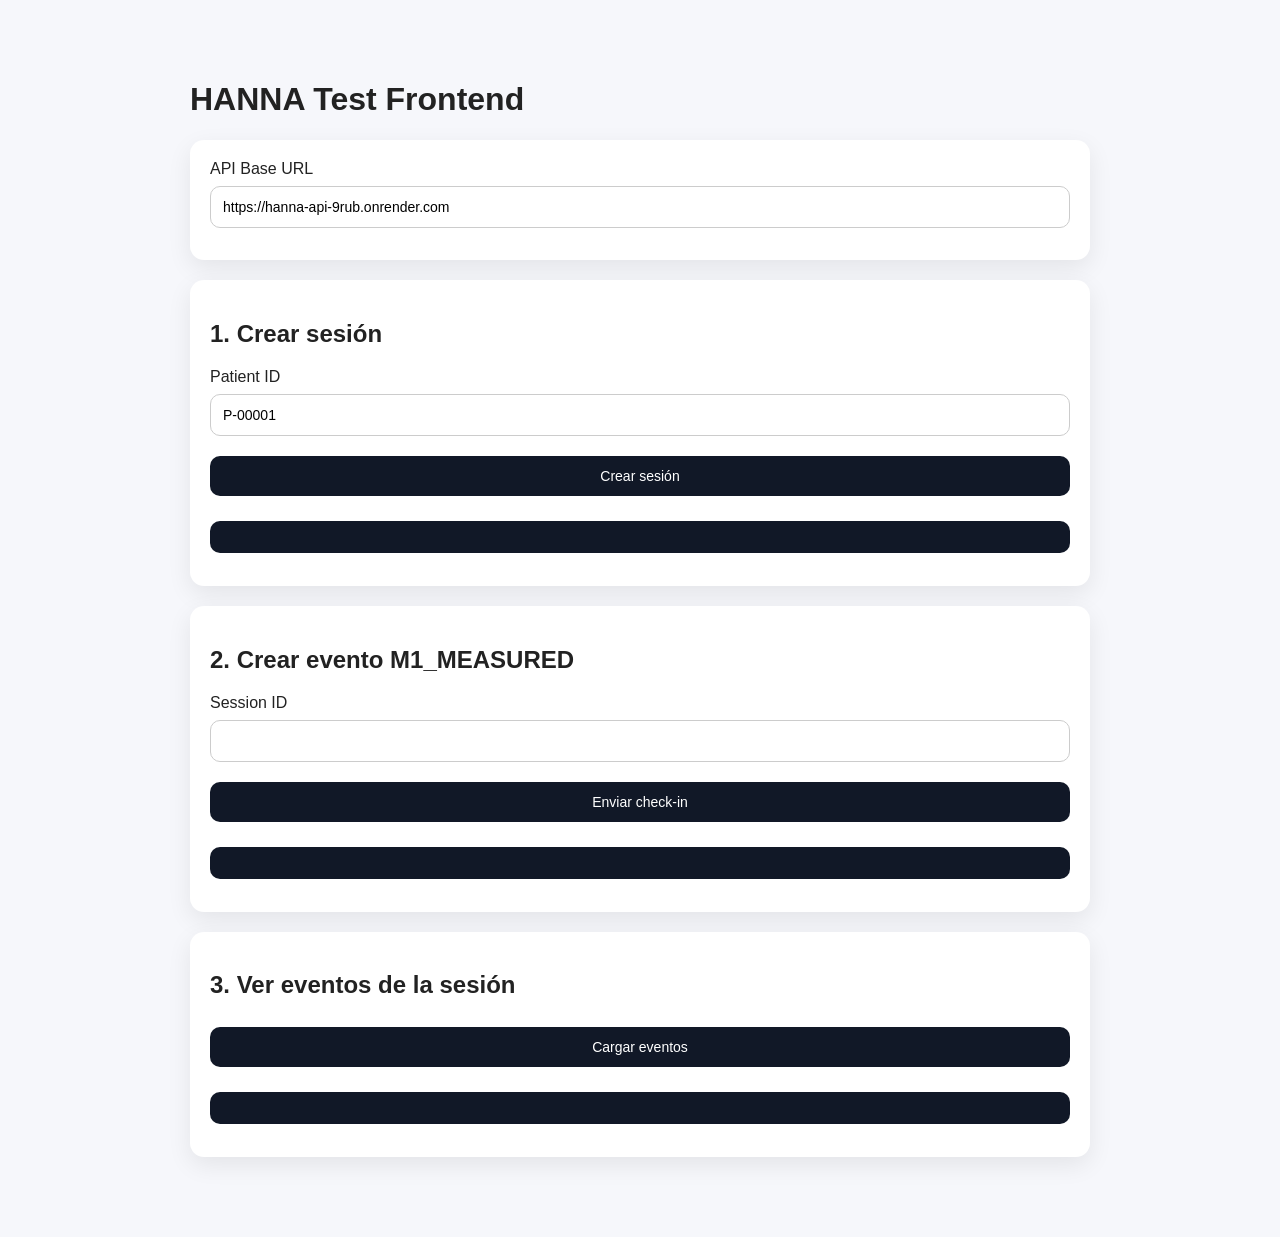
<file: test_frontend.html>
<!DOCTYPE html>
<html lang="es">
<head>
  <meta charset="UTF-8" />
  <title>HANNA Test Frontend</title>
  <style>
    body {
      font-family: Arial, sans-serif;
      max-width: 900px;
      margin: 40px auto;
      padding: 20px;
      background: #f6f7fb;
      color: #222;
    }
    .box {
      background: white;
      border-radius: 14px;
      padding: 20px;
      margin-bottom: 20px;
      box-shadow: 0 8px 24px rgba(0,0,0,0.08);
    }
    input, button, textarea {
      width: 100%;
      padding: 12px;
      margin-top: 8px;
      margin-bottom: 12px;
      border-radius: 10px;
      border: 1px solid #ccc;
      font-size: 14px;
      box-sizing: border-box;
    }
    button {
      cursor: pointer;
      background: #111827;
      color: white;
      border: none;
    }
    pre {
      background: #111827;
      color: #d1fae5;
      padding: 16px;
      border-radius: 10px;
      overflow: auto;
      white-space: pre-wrap;
    }
  </style>
</head>
<body>
  <h1>HANNA Test Frontend</h1>

  <div class="box">
    <label>API Base URL</label>
    <input id="baseUrl" value="https://hanna-api-9rub.onrender.com" />
  </div>

  <div class="box">
    <h2>1. Crear sesión</h2>
    <label>Patient ID</label>
    <input id="patientId" value="P-00001" />
    <button onclick="createSession()">Crear sesión</button>
    <pre id="sessionResult"></pre>
  </div>

  <div class="box">
    <h2>2. Crear evento M1_MEASURED</h2>
    <label>Session ID</label>
    <input id="sessionId" />
    <button onclick="createEvent()">Enviar check-in</button>
    <pre id="eventResult"></pre>
  </div>

  <div class="box">
    <h2>3. Ver eventos de la sesión</h2>
    <button onclick="loadEvents()">Cargar eventos</button>
    <pre id="eventsResult"></pre>
  </div>

  <script>
    async function createSession() {
      const baseUrl = document.getElementById("baseUrl").value;
      const patientId = document.getElementById("patientId").value;

      const res = await fetch(`${baseUrl}/session`, {
        method: "POST",
        headers: { "Content-Type": "application/json" },
        body: JSON.stringify({ patient_id: patientId })
      });

      const data = await res.json();
      document.getElementById("sessionResult").textContent = JSON.stringify(data, null, 2);

      if (data.session_id) {
        document.getElementById("sessionId").value = data.session_id;
      }
    }

    async function createEvent() {
      const baseUrl = document.getElementById("baseUrl").value;
      const patientId = document.getElementById("patientId").value;
      const sessionId = document.getElementById("sessionId").value;

      const payload = {
        session_id: sessionId,
        patient_id: patientId,
        type: "M1_MEASURED",
        actor: "system",
        schema_name: "biometric_checkin",
        schema_version: "1",
        payload: {
          rmssd_ms: 18.4,
          hr_bpm: 82,
          rr_rpm: 14,
          sqi: 0.91,
          eva: 5,
          energy: 6
        }
      };

      const res = await fetch(`${baseUrl}/event`, {
        method: "POST",
        headers: { "Content-Type": "application/json" },
        body: JSON.stringify(payload)
      });

      const data = await res.json();
      document.getElementById("eventResult").textContent = JSON.stringify(data, null, 2);
    }

    async function loadEvents() {
      const baseUrl = document.getElementById("baseUrl").value;
      const sessionId = document.getElementById("sessionId").value;

      const res = await fetch(`${baseUrl}/session/${sessionId}/events`);
      const data = await res.json();
      document.getElementById("eventsResult").textContent = JSON.stringify(data, null, 2);
    }
  </script>
</body>
</html>
</file>
